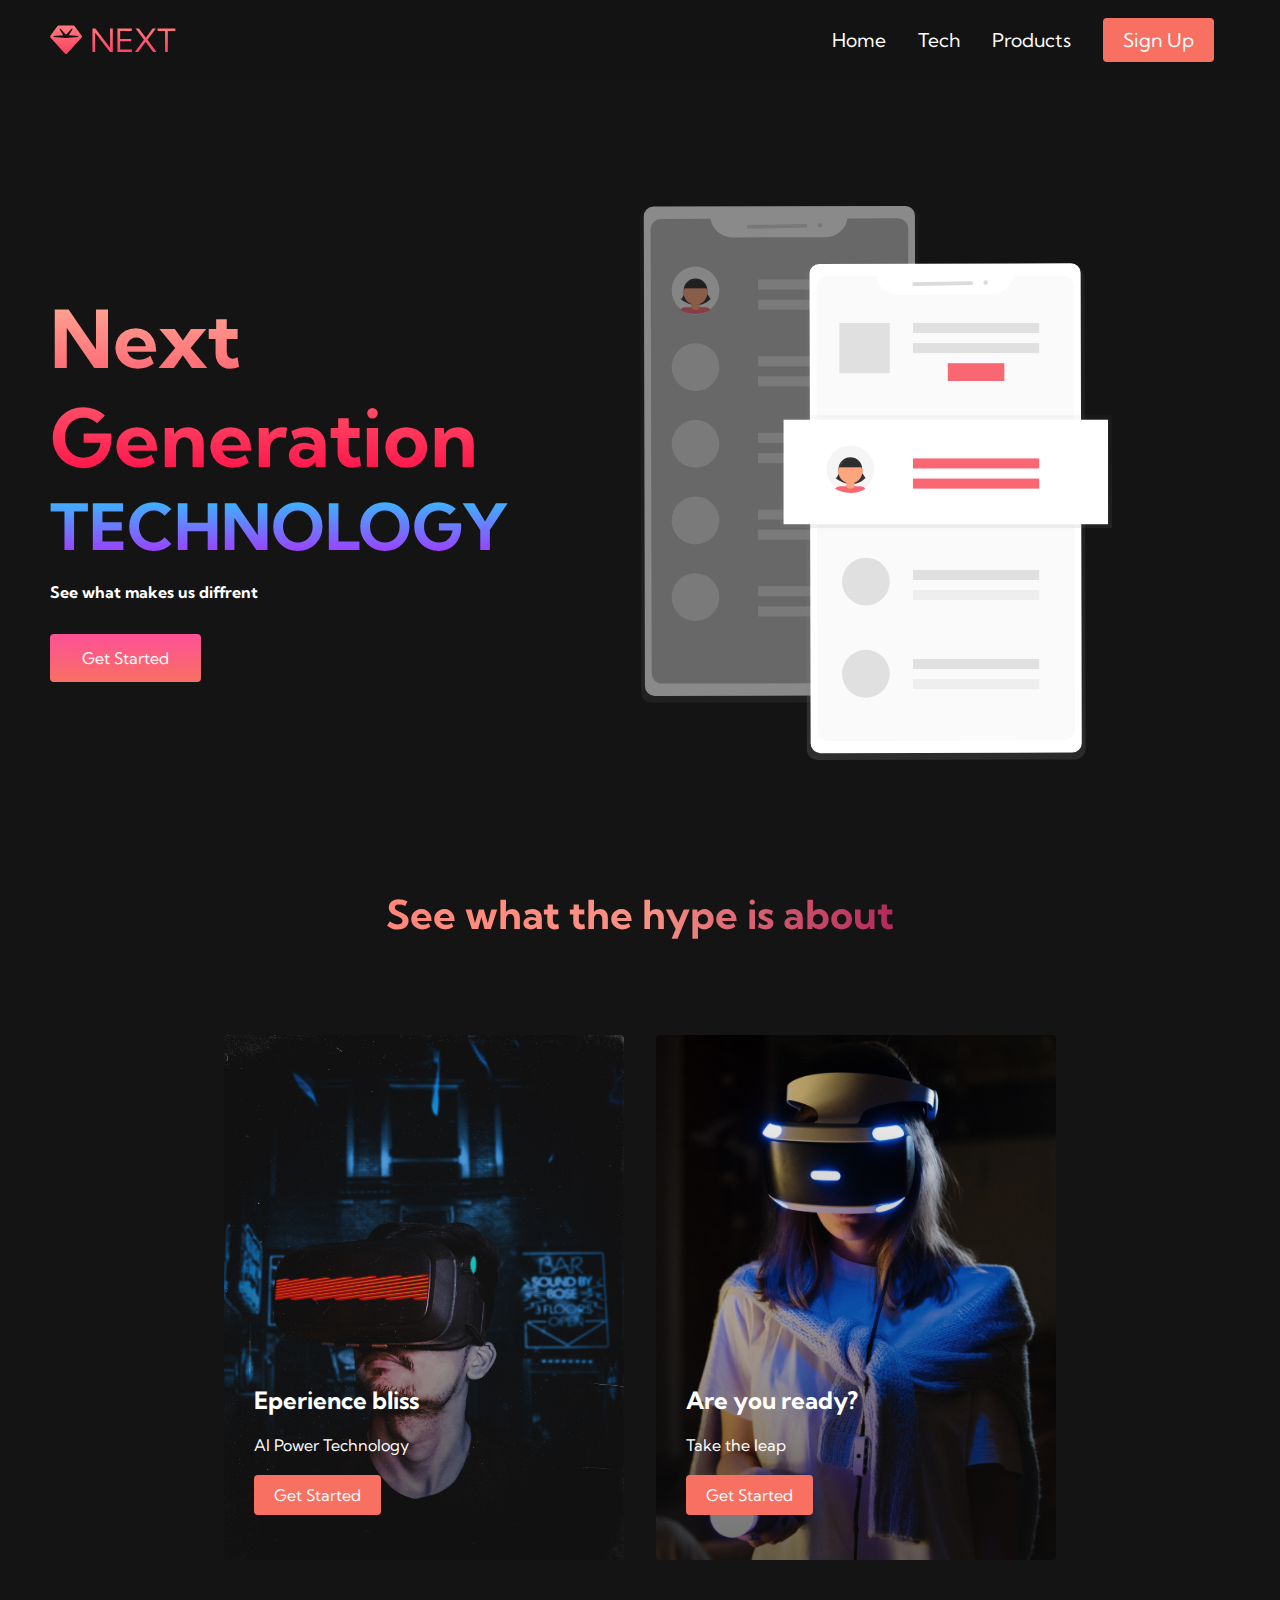
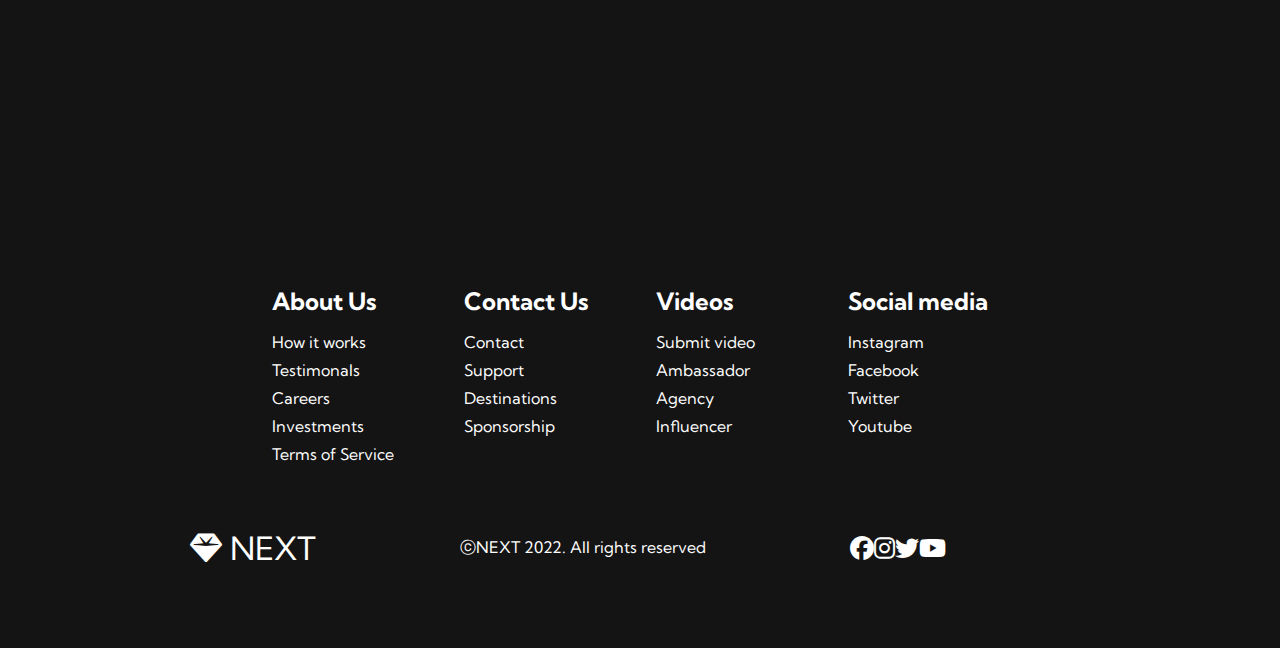
<file: index.html>
<!DOCTYPE html>
<html lang="en">
  <head>
    <meta charset="UTF-8" />
    <meta http-equiv="X-UA-Compatible" content="IE=edge" />
    <meta name="viewport" content="width=device-width, initial-scale=1.0" />
    <title>BProject</title>
    <link rel="stylesheet" href="style.css" />
    <link
      rel="stylesheet"
      href="https://cdnjs.cloudflare.com/ajax/libs/font-awesome/6.1.2/css/all.min.css"
    />
    <link
      href="https://fonts.googleapis.com/css2?family=Gugi&family=Kumbh+Sans:wght@400;700&display=swap"
      rel="stylesheet"
    />
  </head>
  <body>
    <nav class="navbar">
      <div class="navbar__container">
        <a href="/" id="navbar__logo"> <i class="fas fa-gem"></i> NEXT</a>
        <div class="navbar__toggle" id="mobile-menu">
          <span class="bar"></span>
          <span class="bar"></span>
          <span class="bar"></span>
        </div>
        <ul class="navbar__menu">
          <li class="navbar__item">
            <a href="/" class="navbar__links">Home</a>
          </li>
          <li class="navbar__item">
            <a href="/tech.html" class="navbar__links">Tech</a>
          </li>
          <li class="navbar__item">
            <a href="/" class="navbar__links">Products</a>
          </li>
          <li class="navbar__btn">
            <a href="/" class="button">Sign Up</a>
          </li>
        </ul>
      </div>
    </nav>
    <!--hero section-->
    <div class="main">
      <div class="main__container">
        <div class="main__content">
          <h1>Next Generation</h1>
          <h2>TECHNOLOGY</h2>
          <p>See what makes us diffrent</p>
          <button class="main__btn">
            <a href="/">Get Started</a>
          </button>
        </div>
        <div class="main__img--contsainer">
          <img src="images/pic1.svg" alt="pic1" id="main__img" />
        </div>
      </div>
    </div>
    <!--services-->
    <div class="services">
      <h1>See what the hype is about</h1>
      <div class="services__container">
        <div class="services__card">
          <h2>Eperience bliss</h2>
          <p>AI Power Technology</p>
          <button>Get Started</button>
        </div>
        <div class="services__card">
          <h2>Are you ready?</h2>
          <p>Take the leap</p>
          <button>Get Started</button>
        </div>
      </div>
    </div>
    <!--footer-->
    <div class="footer__container">
      <div class="footer__links">
        <div class="footer__link-wrapper">
          <div class="footer__link--item">
            <h2>About Us</h2>
            <a href="/">How it works</a>
            <a href="/">Testimonals</a>
            <a href="/">Careers</a>
            <a href="/">Investments</a>
            <a href="/">Terms of Service</a>
          </div>
          <div class="footer__link--item">
            <h2>Contact Us</h2>
            <a href="/">Contact</a>
            <a href="/">Support</a>
            <a href="/">Destinations</a>
            <a href="/">Sponsorship</a>
          </div>
        </div>
        <div class="footer__link-wrapper">
          <div class="footer__link--item">
            <h2>Videos</h2>
            <a href="/">Submit video</a>
            <a href="/">Ambassador</a>
            <a href="/">Agency</a>
            <a href="/">Influencer</a>
          </div>
          <div class="footer__link--item">
            <h2>Social media</h2>
            <a href="/">Instagram</a>
            <a href="/">Facebook</a>
            <a href="/">Twitter</a>
            <a href="/">Youtube</a>
          </div>
        </div>
      </div>
      <!--social-->
      <div class="social__media">
        <div class="social__media--wrap">
          <div class="footer__logo">
            <a href="/" id="footer__logo">
              <i class="fas fa-gem"></i>
              NEXT
            </a>
          </div>
          <p class="website__righ">ⓒNEXT 2022. All rights reserved</p>
          <div class="social__icons">
            <a href="/" class="socia__icon--link" target="_blank">
              <i class="fab fa-facebook"></i>
            </a>
            <a href="/" class="socia__icon--link" target="_blank">
              <i class="fab fa-instagram"></i>
            </a>
            <a href="/" class="socia__icon--link" target="_blank">
              <i class="fab fa-twitter"></i>
            </a>
            <a href="/" class="socia__icon--link" target="_blank">
              <i class="fab fa-youtube"></i>
            </a>
          </div>
        </div>
      </div>
    </div>

    <script src="app.js"></script>
  </body>
</html>
</file>
<file: style.css>
* {
  box-sizing: border-box;
  margin: 0;
  padding: 0;
  font-family: "Kumbh Sans", sans-serif;
}
.navbar {
  background-color: #131313;
  height: 80px;
  display: flex;
  justify-content: center;
  align-items: center;
  font-size: 1.2rem;
  position: sticky;
  top: 0;
  z-index: 999;
}
.navbar__container {
  display: flex;
  justify-content: space-between;
  height: 80px;
  z-index: 1;
  width: 100%;
  max-width: 1300px;
  margin: 0 auto;
  padding: 0 50px;
}
#navbar__logo {
  background-color: #ff8177;
  background-image: linear-gradient(to top, #ff0844 0%, #ffb199 100%);
  background-size: 100%;
  -webkit-background-clip: text;
  -moz-background-clip: text;
  -webkit-text-fill-color: transparent;
  -moz-text-fill-color: transparent;
  display: flex;
  align-items: center;
  cursor: pointer;
  text-decoration: none;
  font-size: 2rem;
}
.fa-gem {
  margin-right: 0.5rem;
}
.navbar__menu {
  display: flex;
  align-items: center;
  list-style: none;
  text-align: center;
}
.navbar__item {
  height: 80px;
}
.navbar__links {
  color: #fff;
  display: flex;
  align-items: center;
  justify-content: center;
  text-decoration: none;
  padding: 0 1rem;
  height: 100%;
}
.navbar__btn {
  display: flex;
  justify-content: center;
  align-items: center;
  padding: 0 1rem;
  width: 100%;
}
.button {
  display: flex;
  justify-content: center;
  align-items: center;
  text-decoration: none;
  padding: 10px 20px;
  height: 100%;
  width: 100%;
  border: none;
  outline: none;
  border-radius: 4px;
  background: #f77062;
  color: #fff;
}
.button:hover {
  background: #4837ff;
  transition: all 0.3s ease;
}
.navbar__links:hover {
  color: #f77062;
  transition: all 0.3s ease;
}
/*media respons*/
@media screen and (max-width: 960px) {
  .navbar__container {
    display: flex;
    justify-content: space-between;
    height: 80px;
    z-index: 1;
    width: 100%;
    max-width: 1300px;
    padding: 0%;
  }
  .navbar__menu {
    display: grid;
    grid-template-columns: auto;
    margin: 0;
    width: 100%;
    position: absolute;
    top: -1000px;
    opacity: 0;
    transition: all 0.5s ease;
    height: 50vh;
    z-index: -1;
    background: #131313;
  }
  .navbar__menu.active {
    background: #131313;
    top: 100%;
    opacity: 1;
    transition: all 0.5s ease;
    z-index: 99;
    height: 50vh;
    font-size: 1.6rem;
  }
  #navbar__logo {
    padding: 25px;
  }
  .navbar__toggle .bar {
    width: 25px;
    height: 3px;
    margin: 5px auto;
    transition: all 0.3s ease-in-out;
    background: #fff;
  }
  .navbar__item {
    width: 100%;
  }
  .navbar__links {
    text-align: center;
    padding: 2px;
    width: 100%;
    display: table;
  }
  #mobile-menu {
    position: absolute;
    top: 20px;
    right: 5%;
    transform: translate(5%, 20%);
  }
  .navbar__btn {
    padding-bottom: 2rem;
  }
  .button {
    display: flex;
    justify-content: center;
    align-items: center;
    width: 80%;
    height: 80px;
    margin: 0;
  }
  .navbar__toggle .bar {
    display: block;
    cursor: pointer;
  }
  #mobile-menu.is-active .bar:nth-child(2) {
    opacity: 0;
  }
  #mobile-menu.is-active .bar:nth-child(1) {
    transform: translateY(8px) rotate(45deg);
  }
  #mobile-menu.is-active .bar:nth-child(3) {
    transform: translateY(-8px) rotate(-45deg);
  }
}

/*hero css*/
.main {
  background-color: #141414;
}
.main__container {
  display: grid;
  grid-template-columns: 1fr 1fr;
  align-items: center;
  justify-self: center;
  margin: 0 auto;
  height: 90vh; /*of the scree*/
  background-color: #141414;
  z-index: 1;
  width: 100%;
  max-width: 1300px;
  padding: 0 50px;
}
.main__content h1 {
  font-size: 5rem;
  background-color: #ff8177;
  background-image: linear-gradient(to top, #ff0844 0%, #ffb199 100%);
  background-size: 100%;
  -webkit-background-clip: text;
  -moz-background-clip: text;
  -webkit-text-fill-color: transparent;
  -moz-text-fill-color: transparent;
}
.main__content h2 {
  font-size: 4rem;
  background-color: #ff8177;
  background-image: linear-gradient(to top, #b721ff 0%, #21d4fd 100%);
  background-size: 100%;
  -webkit-background-clip: text;
  -moz-background-clip: text;
  -webkit-text-fill-color: transparent;
  -moz-text-fill-color: transparent;
}
.main__content p {
  font-size: 1rem;
  margin-top: 1rem;
  font-weight: 700;
  color: #fff;
}
.main__btn {
  font-size: 1rem;
  background-image: linear-gradient(to top, #f77062 0%, #fe5196 100%);
  padding: 14px 32px;
  border: none;
  border-radius: 4px;
  color: #fff;
  margin-top: 2rem;
  cursor: pointer;
  position: relative;
  transition: all 0.35s;
  outline: none;
}
.main__btn a {
  position: relative;
  z-index: 2;
  color: #fff;
  text-decoration: none;
}
.main__btn:after {
  position: absolute;
  content: "";
  top: 0;
  left: 0;
  width: 0;
  height: 100%;
  background: #4837ff;
  transition: all 0.35s;
  border-radius: 4px;
}
.main__btn:hover {
  color: #fff;
}
.main__btn:hover:after {
  width: 100%;
}
.main__img--container {
  text-align: center;
}
#main__img {
  height: 80%;
  width: 80%;
}
/*mob resp*/
@media screen and (max-width: 768px) {
  .main__conteiner {
    display: grid;
    grid-template-columns: auto;
    align-items: center;
    justify-self: center;
    width: 100%;
    margin: 0 auto;
    height: 90vh;
  }
  .main__content {
    text-align: center;
    margin-bottom: 4rem;
  }
  .main__content h1 {
    font-size: 2.5rem;
    margin-top: 2rem;
  }
  .main__content h2 {
    font-size: 2rem;
  }
  .main__content p {
    margin-top: 1rem;
    font-size: 1.5rem;
  }
}

@media screen and (max-width: 480px) {
  .main__content h1 {
    font-size: 2em;
    margin-top: 3rem;
  }
  .main__content h2 {
    font-size: 2rem;
  }
  .main__content p {
    margin-top: 2rem;
    font-size: 1.5rem;
  }
  .main__btn {
    padding: 12px 36px;
    margin: 2.5rem 0;
  }
}

/*services*/
.services {
  background: #141414;
  display: flex;
  flex-direction: column;
  align-items: center;
  height: 100vh;
}
.services h1 {
  background-color: #ff8177;
  background-image: linear-gradient(
    to right,
    #ff8177 0%,
    #ff867a 0%,
    #ff8c7f 21%,
    #f99185 52%,
    #cf556c 78%,
    #b12a5b 100%
  );
  background-size: 100%;
  margin-bottom: 5rem;
  font-size: 2.5rem;
  -webkit-background-clip: text;
  -moz-background-clip: text;
  -webkit-text-fill-color: transparent;
  -moz-text-fill-color: transparent;
}
.services__container {
  display: flex;
  justify-content: center;
  flex-wrap: wrap;
}
.services__card {
  margin: 1rem;
  height: 525px;
  width: 400px;
  border-radius: 4px;
  background-image: linear-gradient(
      to bottom,
      rgba(0, 0, 0, 0) 0%,
      rgba(17, 17, 17, 0.6) 100%
    ),
    url("/images/pic3.jpg");
  background-size: cover;
  position: relative;
  color: #fff;
}
.services__card:nth-child(2) {
  background-image: linear-gradient(
      to bottom,
      rgba(0, 0, 0, 0) 0%,
      rgba(17, 17, 17, 0.6) 100%
    ),
    url("/images/pic4.jpg");
}

.services h2 {
  position: absolute;
  top: 350px;
  left: 30px;
}
.services__card p {
  position: absolute;
  top: 400px;
  left: 30px;
}
.services__card button {
  color: #fff;
  padding: 10px 20px;
  border: none;
  outline: none;
  border-radius: 4px;
  background: #f77062;
  position: absolute;
  top: 440px;
  left: 30px;
  font-size: 1rem;
  cursor: pointer;
}
.services__card:hover {
  transform: scale(1.075);
  transition: 0.2s ease-in;
  cursor: pointer;
}

@media screen and (max-width: 960px) {
  .services {
    height: 1600px;
  }
  .services h1 {
    font-size: 2rem;
    margin-top: 12rem;
  }
}
@media screen and (max-width: 480px) {
  .services {
    height: 1400px;
  }
  .services h1 {
    font-size: 1.2rem;
  }
  .services__card {
    width: 300px;
  }
}
/*footeriin css*/

.footer__container {
  background-color: #141414;
  padding: 5rem 0;
  display: flex;
  flex-direction: column;
  justify-content: center;
  align-items: center;
}
#footer__logo {
  color: #fff;
  display: flex;
  align-items: center;
  cursor: pointer;
  text-decoration: none;
  font-size: 2rem;
}
.footer__links {
  width: 100%;
  max-width: 1000px;
  display: flex;
  justify-content: center;
}
.footer__link-wrapper {
  display: flex;
}
.footer__link--item {
  display: flex;
  flex-direction: column;
  align-self: flex-start;
  margin: 16px;
  text-align: left;
  width: 160px;
  box-sizing: border-box;
}
.footer__link--item h2 {
  margin-bottom: 16px;
}
.footer__link--item > h2 {
  color: #fff;
}
.footer__link--item a {
  color: #fff;
  text-decoration: none;
  margin-bottom: 0.5rem;
}
.footer__link--item a:hover {
  color: #e9e9e9;
  transition: 0.3 ease-out;
}
/*soc icon*/
.socia__icon--link {
  color: #fff;
  font-size: 24px;
}
.social__media {
  max-width: 1000px;
  width: 100%;
}
.social__media--wrap {
  display: flex;
  justify-self: space-between;
  align-items: center;
  width: 90%;
  max-width: 1000px;
  margin: 40px auto 0 auto;
}
.social__icons {
  display: flex;
  justify-self: space-between;
  align-items: center;
  width: 240px;
}
.social__logo {
  color: #fff;
  justify-self: flex-start;
  margin-left: 20px;
  cursor: pointer;
  text-decoration: none;
  font-size: 2rem;
  display: flex;
  align-items: center;
  margin-bottom: 16px;
}
.website__righ {
  color: #fff;
  margin: auto;
}
@media screen and (max-width: 820px) {
  .footer__links {
    padding-top: 2rem;
  }
  .footer-logo {
    margin-bottom: 2rem;
  }
  .website__righ {
    margin-bottom: 2rem;
  }
  .footer__link-wrapper {
    flex-direction: column;
  }
  .social__media--wrap {
    flex-direction: column;
  }
}
@media screen and (max-width: 480px) {
  .footer__link--item {
    margin: 0;
    padding: 10px;
    width: 100%;
  }
}
</file>
